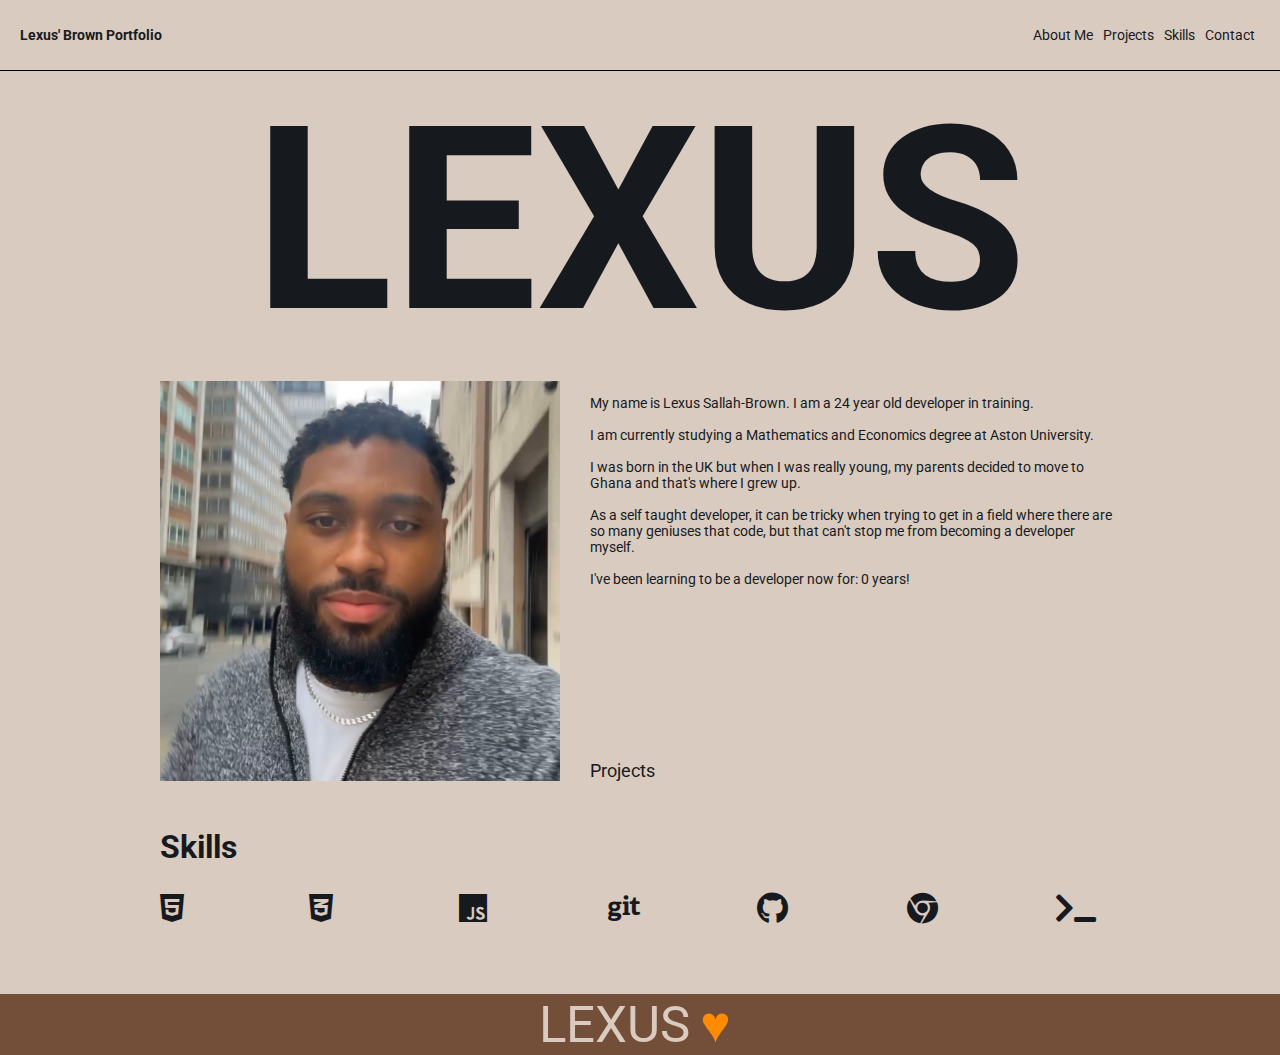
<file: index.html>
<!DOCTYPE html>
<html lang="en">
  <head>
    <meta charset="UTF-8">
    <meta name="viewport" content="width=device-width, initial-scale=1.0">
    <link rel="stylesheet" href="./Resources/CSS/style.css">
    <link rel="stylesheet" href="./Resources/CSS/skills.css">
    <link rel="preconnect" href="https://fonts.googleapis.com">
    <link rel="preconnect" href="https://fonts.gstatic.com" crossorigin>
    <link href="https://fonts.googleapis.com/css2?family=Roboto:ital,wght@0,100;0,300;0,400;0,500;0,700;0,900;1,100;1,300;1,400;1,500;1,700;1,900&display=swap" rel="stylesheet">
    <title>Personal Portfolio</title>
  </head>
  <body>
    <header>
      <h1 id="logo">Lexus' Brown Portfolio</h1>
      <nav class="nav-bar">
        <a href="#about-me" class="navigation-items">About Me</a>
        <a href="./projects.html" class="navigation-items">Projects</a>
        <a href="#skills" class="navigation-items">Skills</a>
        <a href="./contact.html" class="navigation-items">Contact</a>
      </nav>
    </header>

    <main>
      <section class="about-me">
        <h2 class="about-me-header">LEXUS</h2>
        <div class="about-me-text">
          <p>
            My name is Lexus Sallah-Brown. I am a 24 year old developer in training.<br><br>
  
            I am currently studying a Mathematics and Economics degree at Aston University.<br><br>
  
            I was born in the UK but when I was really young, my parents decided to move to Ghana and that's where I grew up.<br><br>
  
            As a self taught developer, it can be tricky when trying to get in a field where there are so many geniuses that code, but that can't stop me from becoming a developer myself.<br><br>
  
            I've been learning to be a developer now for: <span id="time-container">0</span> years!
          </p>
          <a class="project" href="./projects.html">Projects</a>
        </div>
        <img src="./Resources/Images/IMG_2365.jpeg" alt="Photo of Lexus" class="portrait"/>
      </section> 

      <section id="skills">
        <h2>Skills</h2>
        <div class="skills-container">
          <i class="fab fa-html5"></i>
          <i class="fab fa-css3-alt"></i>
          <i class="fab fa-js"></i>
          <i class="fab fa-git"></i>
          <i class="fab fa-github"></i>
          <i class="fab fa-chrome"></i>
          <i class="fas fa-terminal"></i>
        </div>
      </section>
    </main>

    <footer class="footer">LEXUS <span class="heart">♥</span></footer>
  </body>

  <script type="text/javascript" src="./Resources/JS/main.js"></script>
</html>
</file>
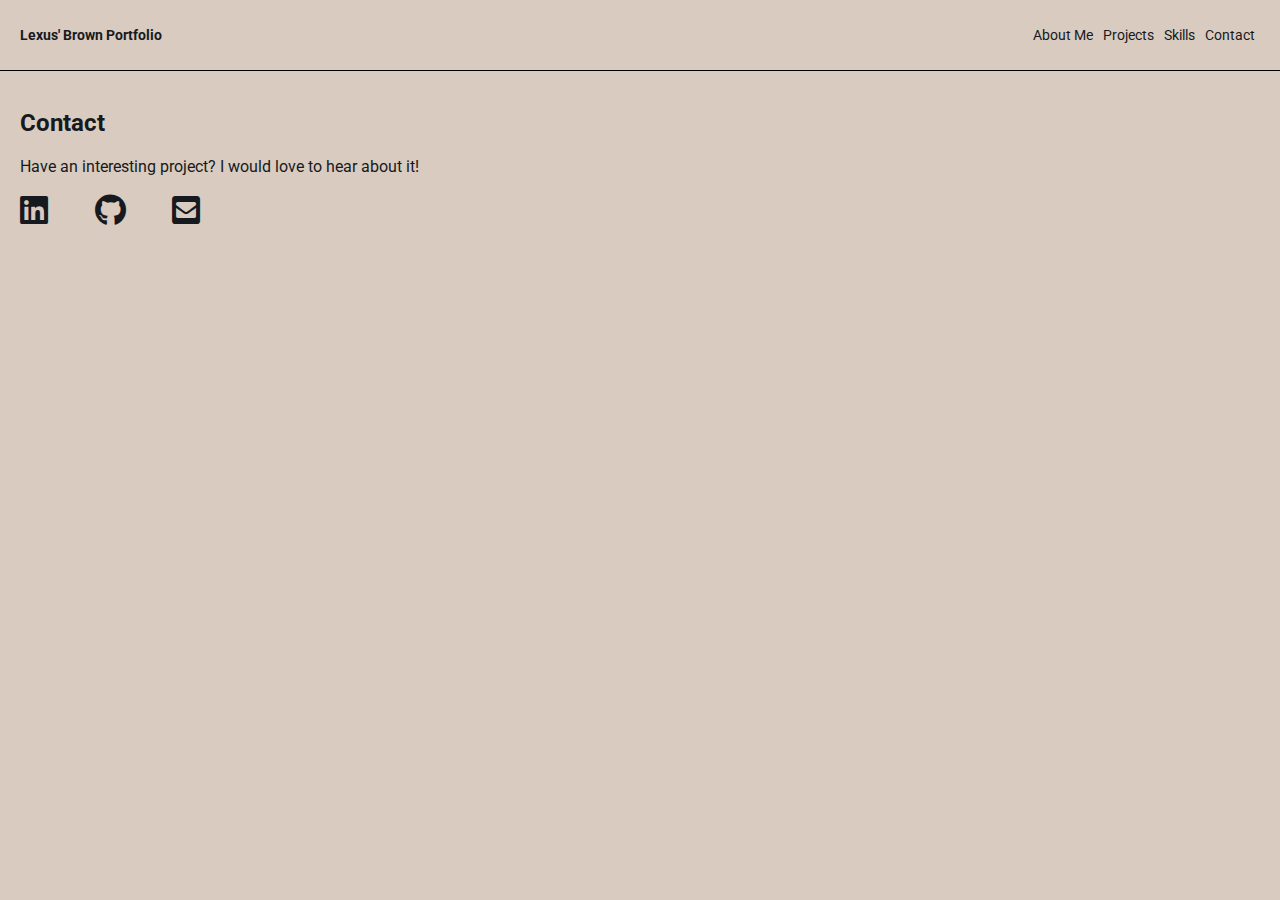
<file: contact.html>
<!DOCTYPE html>
<html lang="en">
  <head>
    <meta charset="UTF-8">
    <meta name="viewport" content="width=device-width, initial-scale=1.0">
    <link rel="stylesheet" href="./Resources/CSS/style.css">
    <link rel="stylesheet" href="./Resources/CSS/skills.css">
    <link rel="preconnect" href="https://fonts.googleapis.com">
    <link rel="preconnect" href="https://fonts.gstatic.com" crossorigin>
    <link href="https://fonts.googleapis.com/css2?family=Roboto:ital,wght@0,100;0,300;0,400;0,500;0,700;0,900;1,100;1,300;1,400;1,500;1,700;1,900&display=swap" rel="stylesheet">
    <title>Contacts Page</title>
  </head>

  <body>
    <header>
      <h1 id="logo"><a href="./index.html">Lexus' Brown Portfolio</a></h1>
      <nav class="nav-bar">
        <a href="./index.html" class="navigation-items">About Me</a>
        <a href="./projects.html" class="navigation-items">Projects</a>
        <a href="index.html#skills" class="navigation-items">Skills</a>
        <a href="#contact" class="navigation-items">Contact</a>
      </nav>
    </header>

    <section id="contact">
      <h2>Contact</h2>
      <p>Have an interesting project? I would love to hear about it!</p>
      <div class="contacts">
        <a href="#"><i class="fab fa-linkedin icon"></i></a>
        <a href="#"><i class="fab fa-github icon"></i></a>
        <a href="#"><i class="fas fa-envelope-square icon"></i></a>
      </div>
    </section>
  </body>

</html>
</file>
<file: Resources/CSS/style.css>
/* Global styling for the website */
html, body {
  scroll-behavior: smooth;
  background-color: #D9CBBF;
  color: #161A1E;
  font-family: 'Roboto';
  margin: 0; padding: 0;
}

/* Syling for the Header of the Website */
header {
  display: flex;
  height: 70px;
  width: 100%;
  border-bottom: 1px solid black;
  align-items: center;
  justify-content: space-between;
  position: fixed;
  top: 0%;
  z-index: 2;
  background-color: #D9CBBF;
}

#logo {
  font-size: 0.9rem;
  padding: 0 20px;
}

#logo a {
  color: inherit;
  text-decoration: none;
}

.nav-bar {
  display: flex;
  padding: 0 20px;
}

.navigation-items {
  margin: 0 5px;
  list-style: none;
  color: #161A1E;
  text-decoration: none;
  font-size: 0.9rem;
}

.navigation-items:hover {
  color: #FDFBFF;
  transition: color 0.2s ease-in;
}

/* Syling for the main body of the Homepage */
main {
  position: relative;
  top: 60px;
  max-width: 1000px;
  margin: 0 auto;
  display: flex;
  flex-direction: column;
}

/* Styling for About me section of Homepage */ 
.about-me {
  display: grid;
  position: relative;
  grid-template-areas: 
    "h2 h2"
    "img p";
  grid-template-columns: 400px auto;
  grid-template-rows: auto 400px;
  margin: 0 20px;
}

.about-me-header {
  grid-area: h2;
  width: 100%;
  text-align: center;
  font-size: 20vw;
  margin: 0;
  padding: 10px 0;
}

.portrait {
  grid-area: img;
  width: 100%;
}

.about-me-text {
  grid-area: p;
  padding-left: 30px;
  display: flex;
  flex-direction: column;
  justify-content: space-between;
}

.about-me-text p {
  font-size: 14px;
}

.project {
  font-size: 18px;
  text-decoration: underline;
  color: #161A1E;
}

.project:hover {
  color: #FDFBFF;
  transition: color 0.2s ease-in;
}

/* Styling for Skills section of Homepage */ 
#skills {
  margin: 20px;
}

#skills h2 {
  font-size: 2rem;
}

.skills-container {
  display: flex;
  width: 100%;
  justify-content: space-between;
  flex-wrap: wrap;
}

.skills-container > * {
  font-size: 2em;
  width: 2em;
}

/* Styling for footer section of Homepage */ 
.footer {
  position: relative;
  bottom: -110px;
  display: flex;
  justify-content: center;
  align-items: center;
  font-size: 4vw;
  background-color: #734E38;
  color: #D9CBBF;
  width: 100%;
}

.heart {
  color: #ff8c00;
  padding: 0 10px;
}

#scrollTopBtn {
  display: none;
  position: fixed;
  bottom: 20px;
  right: 30px;
  z-index: 99;
  background-color: #734E38;
  color: white;
  padding: 10px 15px;
  border: none;
  border-radius: 5px;
  font-size: 18px;
  cursor: pointer;
}

#scrollTopBtn:hover {
  background-color: #555;
}

/* For responsive design for the Homepage*/
@media only screen and (max-width: 700px) {
  .about-me {
    display: flex;
    flex-direction: column;
    align-items: center;
  }

  .about-me-text {
    padding-bottom: 20px;
    width: 400px;
  }

  .portrait {
    width: 350px;
  }
}

/* Styling for the Projects Page*/
#projects {
  position: relative;
  top: 69px;
  padding: 20px;
  display: flex;
  flex-direction: column;
}

.project {
  cursor: pointer;
  text-decoration: none;
  color: #161A1E;
}

.project:hover {
  color: #161A1E;
  text-decoration: underline;
}

.project-title {
  list-style-image: url(https://s3-us-west-2.amazonaws.com/s.cdpn.io/3/right-arrow.svg);
}

.project-title h3 {
  display: inline;
}

.project-image {
  width: 50%;
}

/* Styling for the Contacts Page*/

#contact {
  position: relative;
  top: 69px;
  padding: 20px;
}

.contacts {
  display: flex;
  justify-content: space-between;
  width: 180px;
}

.contacts a {
  color: inherit;
  text-decoration: none;
  font-size: 2em;
}
</file>
